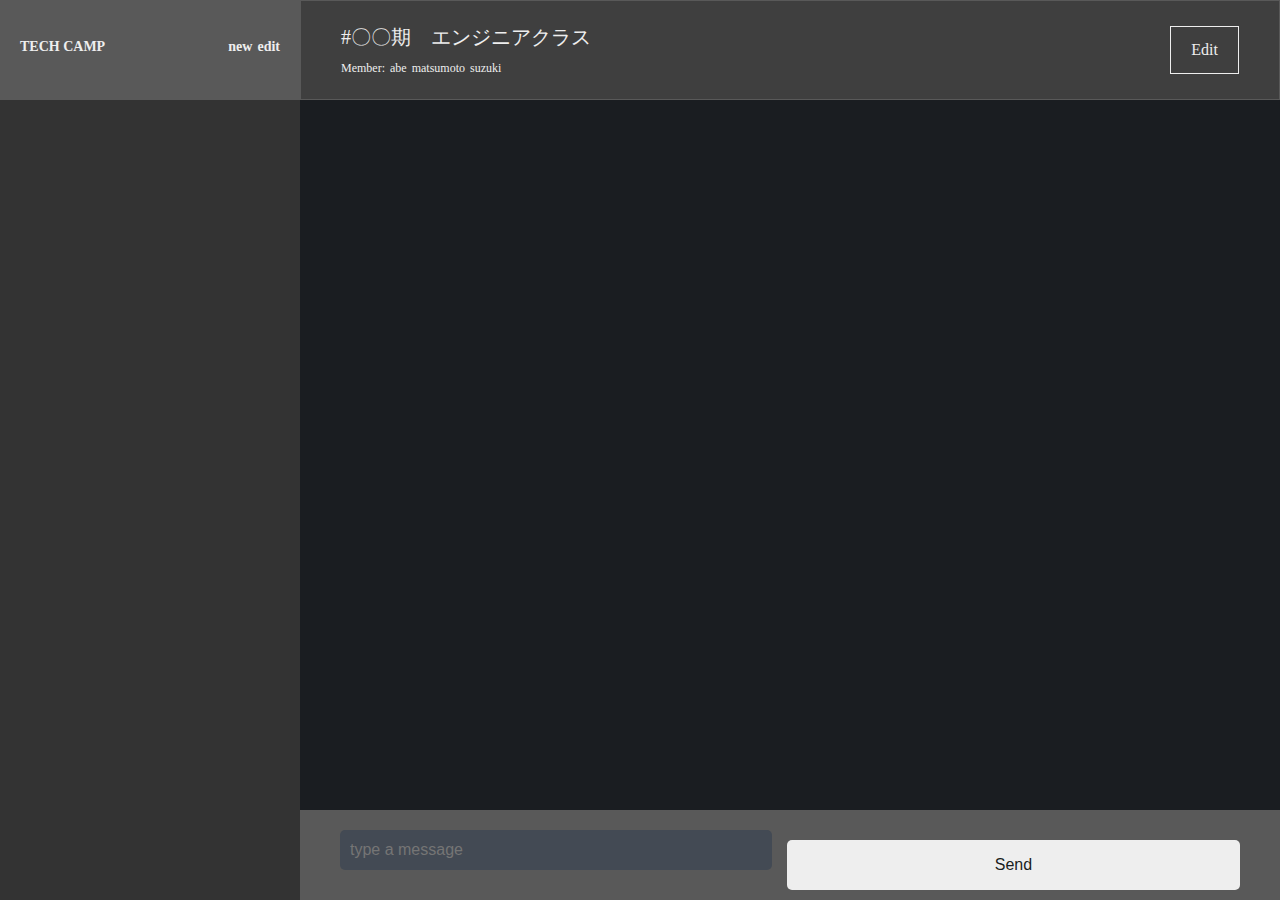
<file: index.html>
<!DOCTYPE html>
<html>
<head>
    <meta charset="UTF-8">
    <link rel="stylesheet" href="reset.css">
    <link rel="stylesheet" href="style.css">
    <title>chat-app</title>
</head>
<body>
    <div class="wrapper">
        <div class="chat-side">
            <div class="side-header">
             <div class="side-box">
                <p class="user-name">TECH CAMP</p>
                <div class="menu">
                    <div class="new-group"><a href="#">new</a></div>
                    <div class="edit-user"><a href="#">edit</a></div>
                </div>
             </div>   
            </div>
            <div class="groups"></div>
        </div>
        <div class="chat-main">
         <div class="main-header">
            <div class="header-leftbox">
             <h2 class="current-group">#〇〇期　エンジニアクラス</h2>
             <ul class="member-list">Member:
                 <li class="member">abe</li>
                 <li class="member">matsumoto</li>
                 <li class="member">suzuki</li>
             </ul>
            </div> 
            <a href="#" class="edit-btn">Edit</a>
         </div>
         <div class="messages"></div>
         <div class="form">
            <form class="new-message">
                <input class="input-text" placeholder="type a message" type="text">
                <input class="submit-btn" value="Send" type="submit">
            </form>
         </div>
        </div>
    </div>
</body>
</html>
</file>
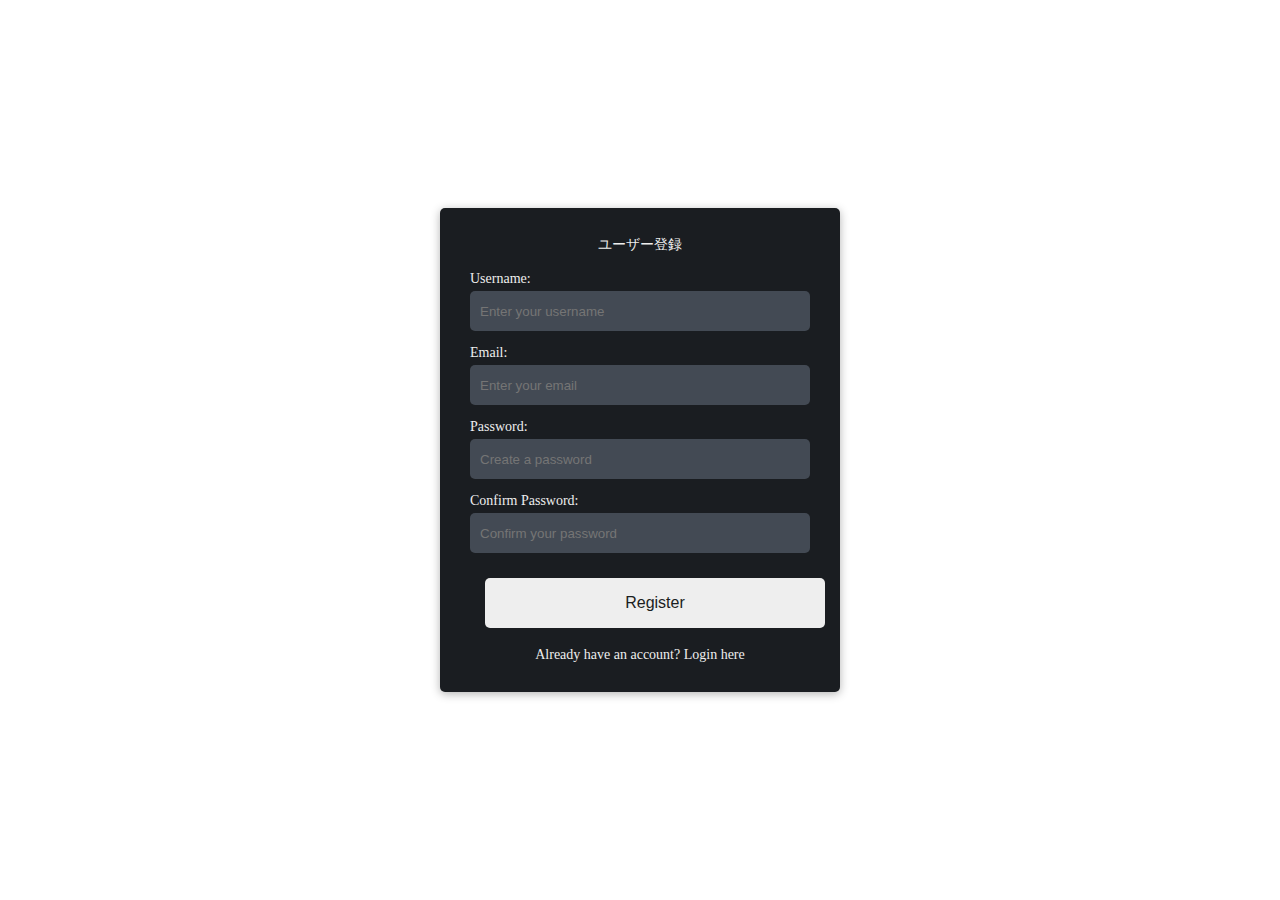
<file: register.html>
<!DOCTYPE html>
<html>
<head>
  <meta charset="UTF-8">
  <link rel="stylesheet" href="reset.css">
  <link rel="stylesheet" href="style.css">
  <title>User Registration</title>
</head>
<body>
  <div class="wrapper">
    <div class="registration-box">
      <h1>ユーザー登録</h1>
      <form class="registration-form">
        <div class="form-group">
          <label for="username">Username:</label>
          <input type="text" id="username" name="username" required placeholder="Enter your username">
        </div>
        <div class="form-group">
          <label for="email">Email:</label>
          <input type="email" id="email" name="email" required placeholder="Enter your email">
        </div>
        <div class="form-group">
          <label for="password">Password:</label>
          <input type="password" id="password" name="password" required placeholder="Create a password">
        </div>
        <div class="form-group">
          <label for="confirm-password">Confirm Password:</label>
          <input type="password" id="confirm-password" name="confirm-password" required placeholder="Confirm your password">
        </div>
        <input class="submit-btn" type="submit" value="Register">
      </form>
      <p class="login-suggestion">Already have an account? <a href="login.html">Login here</a></p>
    </div>
  </div>
</body>
</html>
</file>
<file: style.css>
.wrapper{
  height:100vh;
  display: flex;
}

.chat-side{
  width:300px;
  background-color:#333333
}

.chat-main{
  width:calc(100% - 300px);
  background-color: #1a1d21;
}

.side-header{
  height: 100px;
  background-color: #595959;
  display:flex;
  align-items: center;
}

.side-box{

  display:flex;
  height:20px;
  width: 260px;
  margin:0 20px;

  justify-content:space-between;
  font-weight:bold;
}

.user-name{
  color:#eeeeee;
}

.menu{
  display: flex;
}

.new-group{
  margin-right: 5px;
}


a{
  text-decoration: none;
  color:#eeeeee;
}



.groups{
  height: calc(100vh - 100px);
}

.main-header{
  height:100px;
  background-color: #3f3f3f;
  border:1px solid #595959;
  display:flex;
  justify-content: space-between;
  align-items: center;
  padding:0 40px;
  
}



.current-group{
  color:#eeeeee;
  font-size:20px;
  margin-bottom: 15px;
}

.member-list{
  display:flex;
  color:#eeeeee;
  font-size:12px;
}

.member{
  margin-left: 5px;
}

.edit-btn{
  font-size:16px;
  border:1px solid #eeeeee;
  padding:15px 20px;
}

.new-message{
 display:flex;
}

.input-text{
  color:"#434a54";
  font-size:16px;
  border-style:none;
  padding:0 15px;
  height:50px;
  width:100%;
}


.submit-btn{
  background-color: #eeeeee;
  color:#1a1d21;
  font-size:15px;
  padding:0 30px;
  height:50px;
  width:100px;
  margin-left:15px;
}

.messages{
    height:calc(100% - 190px);
}


.form{
  height:90px;
  background-color:#595959;
  padding:20px 40px;
   
}


.registration-box {
    width: 400px; 
    margin: auto; 
    background-color: #1a1d21; 
    padding: 30px; 
    border-radius: 5px; 
    box-shadow: 0 2px 10px rgba(0, 0, 0, 0.3); 
}

h1 {
    color: #eeeeee; 
    text-align: center; 
    margin-bottom: 20px; 
}

.form-group {
    margin-bottom: 15px; 
}

label {
    color: #eeeeee; 
    margin-bottom: 5px; 
    display: block; 
}

input[type="text"],
input[type="email"],
input[type="password"] {
    width: 100%; 
    height: 40px; 
    padding: 10px; 
    border: none; 
    border-radius: 5px; 
    background-color: #434a54; 
    color: #eeeeee; 
}

input[type="submit"] {
    width: 100%; 
    height: 50px; 
    margin-top: 10px; 
    background-color: #eeeeee; 
    color: #1a1d21; 
    font-size: 16px; 
    border: none; 
    border-radius: 5px; 
    cursor: pointer; 
}

.login-suggestion {
    color: #eeeeee; 
    text-align: center; 
    margin-top: 20px; 
}
</file>
